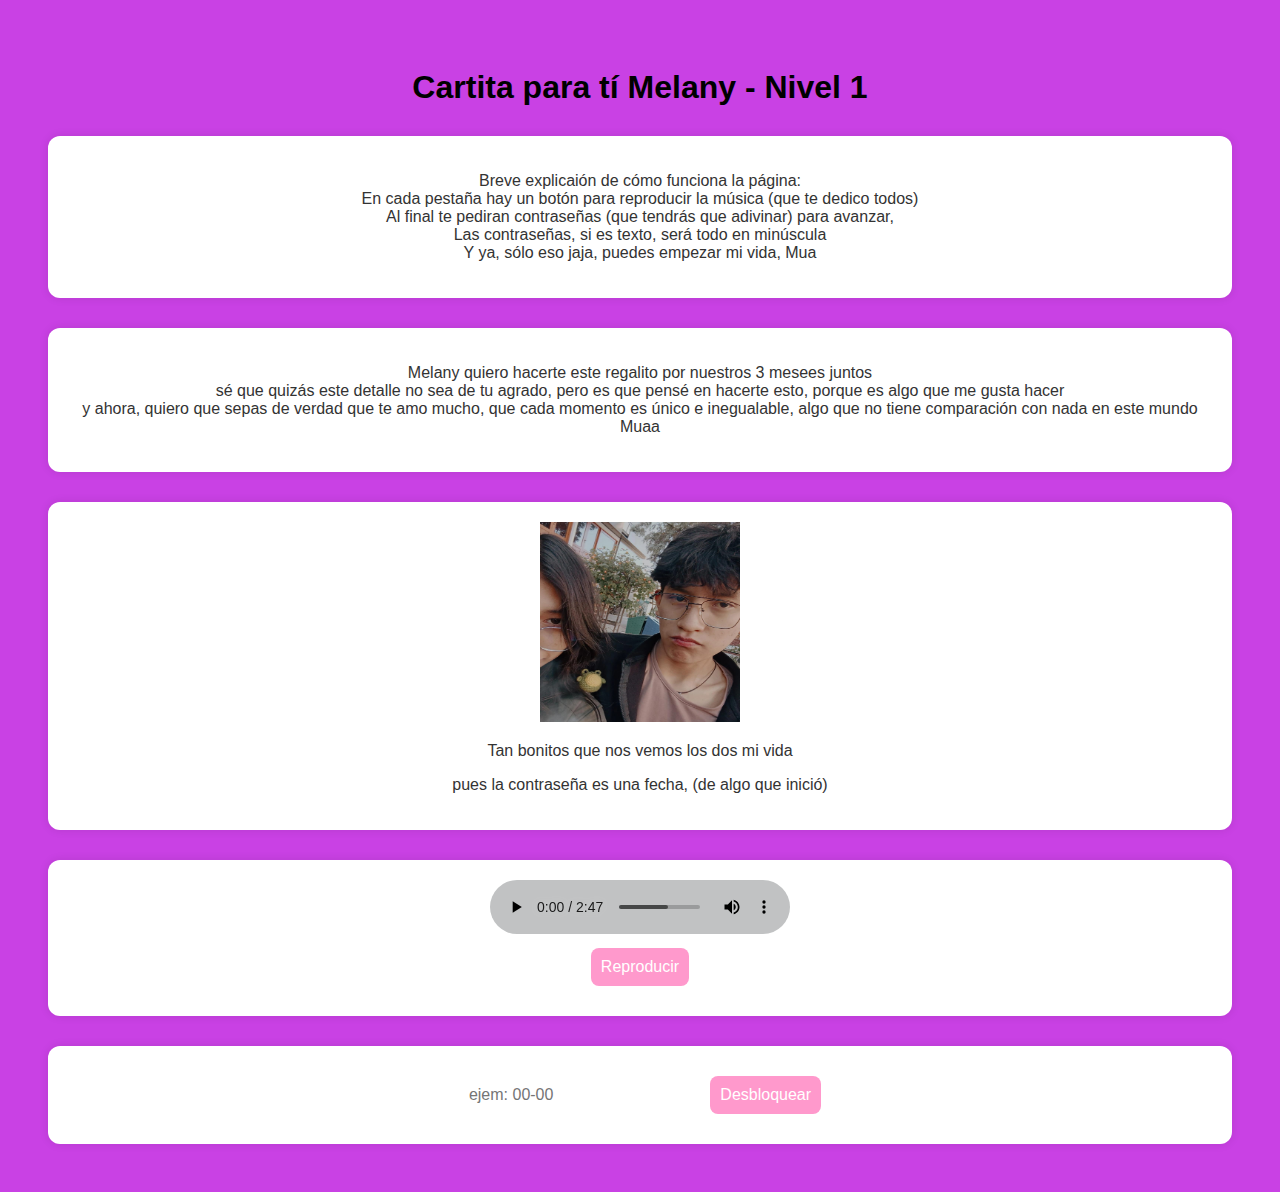
<file: index.html>
<!DOCTYPE html>
<html lang="es">
<head>
  <meta charset="UTF-8">
  <title>Nivel 1 💖</title>
  <link rel="stylesheet" href="css/estilos.css">
  <script src="js/script.js"></script>
</head>
<body>
  <h1>Cartita para tí Melany - Nivel 1</h1>

  <section>
    <p>Breve explicaión de cómo funciona la página:<br>
    En cada pestaña hay un botón para reproducir la música (que te dedico todos)<br>
    Al final te pediran contraseñas (que tendrás que adivinar) para avanzar,<br>
    Las contraseñas, si es texto, será todo en minúscula<br>
    Y ya, sólo eso jaja, puedes empezar mi vida, Mua </p>
  </section>

  <section>
    <p>Melany quiero hacerte este regalito por nuestros 3 mesees juntos<br>
    sé que quizás este detalle no sea de tu agrado, pero es que pensé en hacerte esto, porque es algo que me gusta hacer<br>
    y ahora, quiero que sepas de verdad que te amo mucho, que cada momento es único e inegualable, algo que no tiene comparación con nada en este mundo Muaa
    </p>
  </section>

  <section>
    <img src="img/foto1.jpg">
    <p>Tan bonitos que nos vemos los dos mi vida</p>
     <p>pues la contraseña es una fecha, (de algo que inició)</p>
  </section>

  <section>
    <audio id="musica" controls style="width : 300px; filter: brightness(0.8);">
      <source src="musicas/Fiamore - LIT KIllah.mp3" type="audio/mpeg">
      <source src="musicas/Fiamore - LIT KIllah.mp3" type="audio/ogg"> Tu navegador no puede soportar el elemento de audio amor
    </audio>
    <br>
    <button id="playBtn">Reproducir</button>
  </section>

   <!--CONTRASEÑA -->
  <section>
    <input type="text" id="clave" placeholder="ejem: 00-00">
    <button onclick="verificarNivelX('06-03', 'nivel2.html')">Desbloquear</button>
  </section>


<script>
  const audio = document.getElementById('musica');
  const boton = document.getElementById('playBtn');
  audio.volume = 0.2;

  boton.addEventListener('click', () => {
    if (audio.readyState >= 1) {
      audio.currentTime = 48;
      audio.play();
    } else {
      audio.addEventListener('loadedmetadata', () => {
        audio.currentTime = 48;
        audio.play();
      }, { once: true }); 
    }
  });
</script>
</body>
</html>
</file>
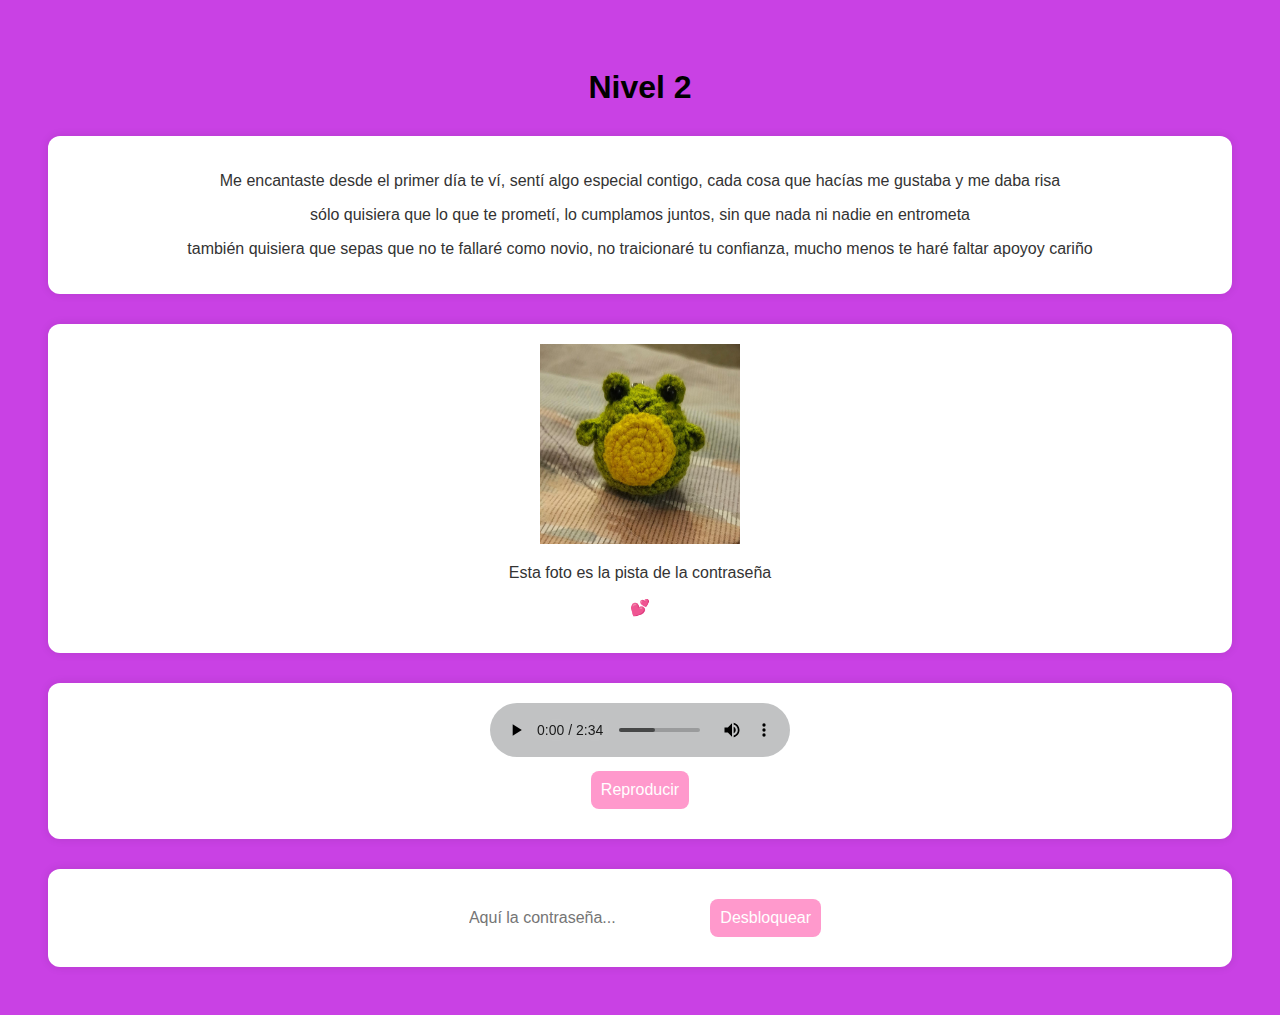
<file: nivel2.html>
<!DOCTYPE html>
<html lang="es">
<head>
  <meta charset="UTF-8">
  <title>Nivel 2 💖</title>
  <link rel="stylesheet" href="css/estilos.css">
  <script src="js/script.js"></script>
</head>
<body>
  <h1>Nivel 2</h1>

  <section>
    <p>Me encantaste desde el primer día te ví, sentí algo especial contigo, cada cosa que hacías me gustaba y me daba risa</p>
    <p>sólo quisiera que lo que te prometí, lo cumplamos juntos, sin que nada ni nadie en entrometa</p>
    <p>también quisiera que sepas que no te fallaré como novio, no traicionaré tu confianza, mucho menos te haré faltar apoyoy cariño</p>
  </section>

  <section>
    <img src="img/jin.jpg">
    <p>Esta foto es la pista de la contraseña</p>
    <p>💕</p>
  </section>

  <section>
    <audio id="musica" controls style="width : 300px; filter: brightness(0.8);">
      <source src="musicas/golden hour.mp3" type="audio/mpeg">
      <source src="musicas/golden hour.mp3" type="audio/ogg"> Tu navegador no puede soportar el elemento de audio amor
    </audio>
    <br>
        <button id="playBtn">Reproducir</button>
  </section>

  <!--CONTRASEÑA -->
  <section>
    <input type="text" id="clave" placeholder="Aquí la contraseña...">
    <button onclick="verificarNivelX('jin', 'nivel3.html')">Desbloquear</button>
  </section>

  <script>
  const audio = document.getElementById('musica');
  const boton = document.getElementById('playBtn');
  audio.volume = 0.2;

  boton.addEventListener('click', () => {
    if (audio.readyState >= 1) {
      audio.currentTime = 76;
      audio.play();
    } else {
      audio.addEventListener('loadedmetadata', () => {
        audio.currentTime = 76;
        audio.play();
      }, { once: true }); // Solo se ejecuta una vez
    }
  });
  </script>
</body>
</html>
</file>
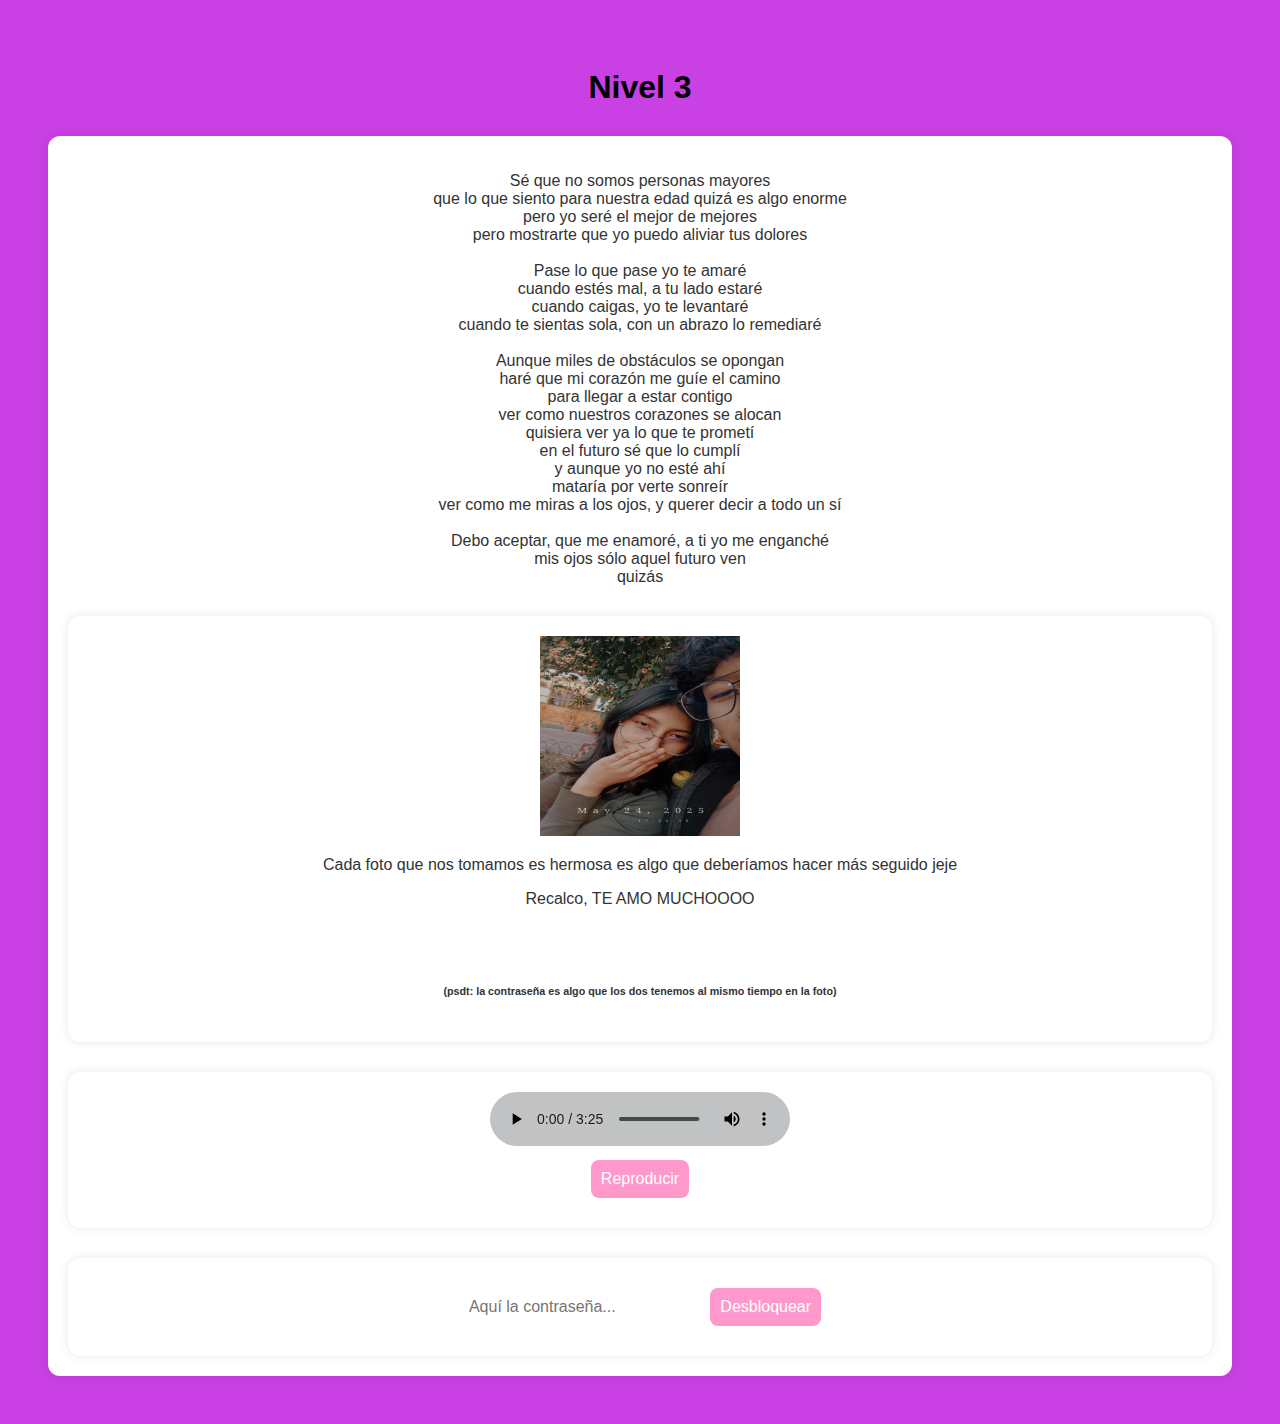
<file: nivel3.html>
<!DOCTYPE html>
<html lang="es">
<head>
  <meta charset="UTF-8">
  <title>Nivel 3 💖</title>
  <link rel="stylesheet" href="css/estilos.css">
  <script src="js/script.js"></script>
</head>
<body>
  <h1>Nivel 3</h1>

  <!-- 💌 MENSAJE AQUÍ -->
  <section>
<p>
Sé que no somos personas mayores<br>
que lo que siento para nuestra edad quizá es algo enorme<br>
pero yo seré el mejor de mejores<br>
pero mostrarte que yo puedo aliviar tus dolores<br><br>

Pase lo que pase yo te amaré<br>
cuando estés mal, a tu lado estaré<br>
cuando caigas, yo te levantaré<br>
cuando te sientas sola, con un abrazo lo remediaré<br><br>

Aunque miles de obstáculos se opongan<br>
haré que mi corazón me guíe el camino<br>
para llegar a estar contigo<br>
ver como nuestros corazones se alocan<br>
quisiera ver ya lo que te prometí<br>
en el futuro sé que lo cumplí<br>
y aunque yo no esté ahí<br>
mataría por verte sonreír<br>
ver como me miras a los ojos, y querer decir a todo un sí<br><br>

Debo aceptar, que me enamoré, a ti yo me enganché<br>
mis ojos sólo aquel futuro ven<br>
quizás<br>
</p>



  <!-- 📸 FOTO AQUÍ -->
  <section>
    <img src="img/foto2.jpg">
    <p>Cada foto que nos tomamos es hermosa es algo que deberíamos hacer más seguido jeje</p>
    <p>Recalco, TE AMO MUCHOOOO</p>
    <br>
    <br>
    <h6>(psdt: la contraseña es algo que los dos tenemos al mismo tiempo en la foto)</h6>
  </section>

  <section>
    <audio id="musica" controls style="width : 300px; filter: brightness(0.8);">
      <source src="musicas/Dame Love Remix.mp3" type="audio/mpeg">
      <source src="musicas/Dame Love Remix.mp3" type="audio/ogg"> Tu navegador no puede soportar el elemento de audio amor
    </audio>
    <br>
      <button id="playBtn">Reproducir</button>
  </section>

  <!--CONTRASEÑA -->
  <section>
    <input type="text" id="clave" placeholder="Aquí la contraseña...">
    <button onclick="verificarNivelX('lentes', 'nivel4.html')">Desbloquear</button>
  </section>
  
   <script>
  const audio = document.getElementById('musica');
  const boton = document.getElementById('playBtn');
  audio.volume = 0.2;

  boton.addEventListener('click', () => {
    if (audio.readyState >= 1) {
      audio.currentTime = 107;
      audio.play();
    } else {
      audio.addEventListener('loadedmetadata', () => {
        audio.currentTime = 107;
        audio.play();
      }, { once: true }); // Solo se ejecuta una vez
    }
  });
  </script>
</body>
</html>
</file>
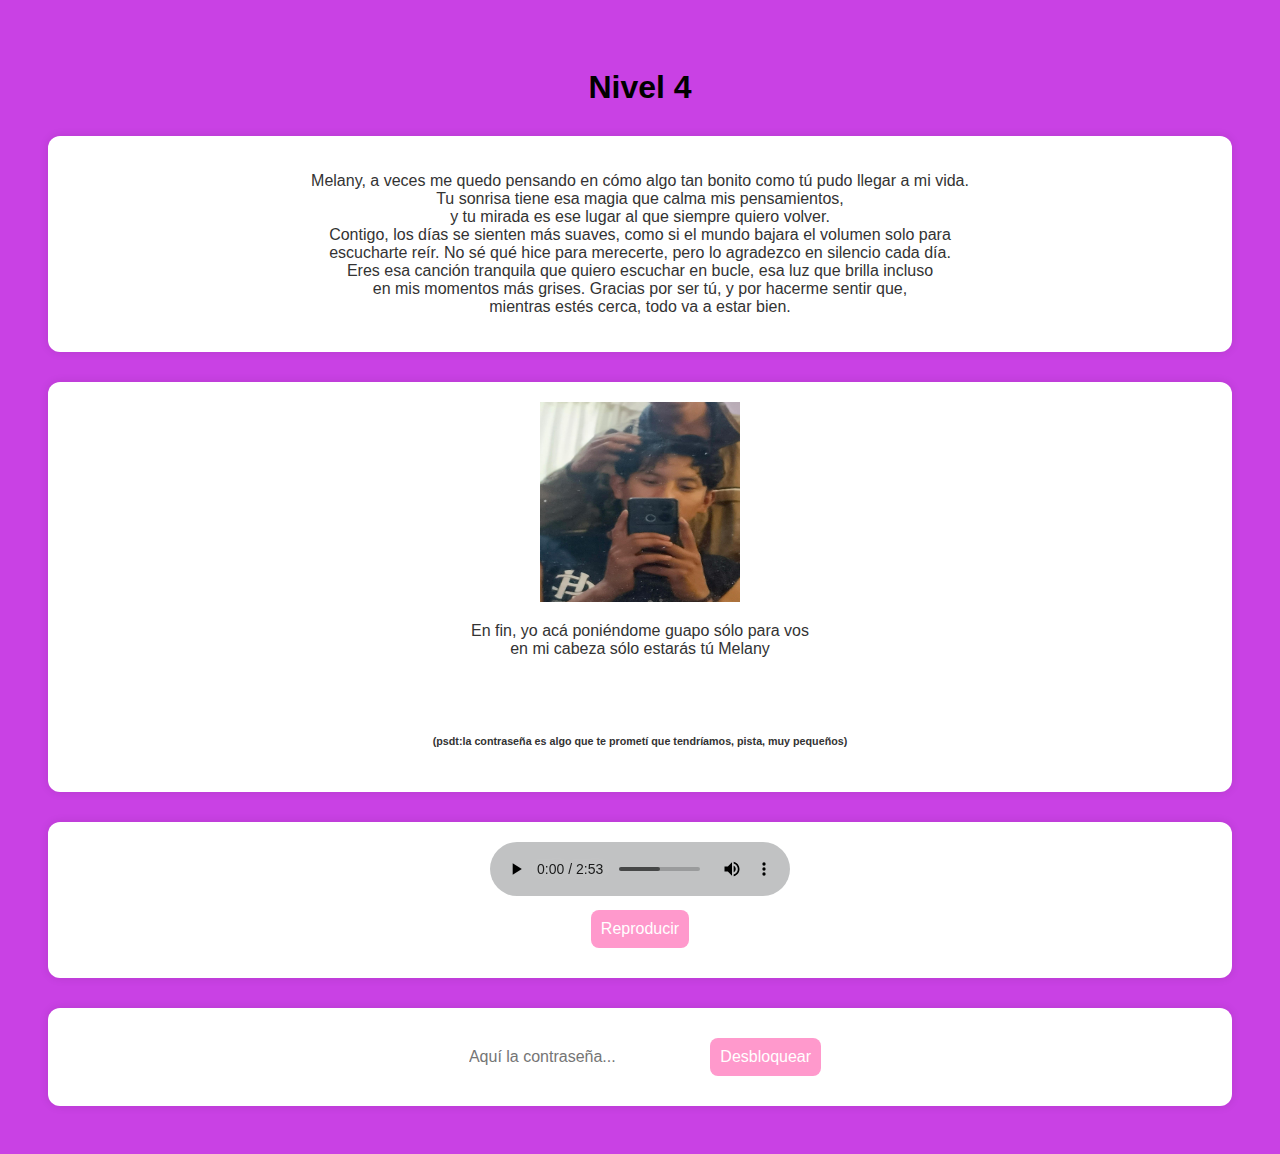
<file: nivel4.html>
<!DOCTYPE html>
<html lang="es">
<head>
  <meta charset="UTF-8">
  <title>Nivel 4 💖</title>
  <link rel="stylesheet" href="css/estilos.css">
  <script src="js/script.js"></script>
</head>
<body>
  <h1>Nivel 4</h1>

  <!-- 💌 MENSAJE AQUÍ -->
  <section>
    <p>Melany, a veces me quedo pensando en cómo algo tan bonito como tú pudo llegar a mi vida.<br>
      Tu sonrisa tiene esa magia que calma mis pensamientos,<br>
      y tu mirada es ese lugar al que siempre quiero volver.<br>
      Contigo, los días se sienten más suaves, como si el mundo bajara el volumen solo para<br>
      escucharte reír. No sé qué hice para merecerte, pero lo agradezco en silencio cada día.<br>
      Eres esa canción tranquila que quiero escuchar en bucle, esa luz que brilla incluso <br>
      en mis momentos más grises. Gracias por ser tú, y por hacerme sentir que,<br>
      mientras estés cerca, todo va a estar bien.</p>
  </section>

  <section>
    <img src="img/foto4.jpg">
    <p>En fin, yo acá poniéndome guapo sólo para vos<br>
       en mi cabeza sólo estarás tú Melany</p>
    <br>
    <br>
    <h6>(psdt:la contraseña es algo que te prometí que tendríamos, pista, muy pequeños)</h6>
  </section>

  <section>
     <audio id="musica" controls style="width : 300px; filter: brightness(0.8);">
      <source src="musicas/En la oscuridad.mp3" type="audio/mpeg">
      <source src="musicas/En la oscuridad.mp3" type="audio/ogg"> Tu navegador no puede soportar el elemento de audio amor
     </audio>
     <br>
      <button id="playBtn">Reproducir</button>
  </section>

  <!--CONTRASEÑA -->
  <section>
    <input type="text" id="clave" placeholder="Aquí la contraseña...">
    <button onclick="verificarNivelX('hijos', 'nivel5.html')">Desbloquear</button>
  </section>
  
   <script>
  const audio = document.getElementById('musica');
  const boton = document.getElementById('playBtn');
  audio.volume = 0.2;

  boton.addEventListener('click', () => {
    if (audio.readyState >= 1) {
      audio.currentTime = 67;
      audio.play();
    } else {
      audio.addEventListener('loadedmetadata', () => {
        audio.currentTime = 67;
        audio.play();
      }, { once: true }); // Solo se ejecuta una vez
    }
  });
  </script>
</body>
</html>
</file>
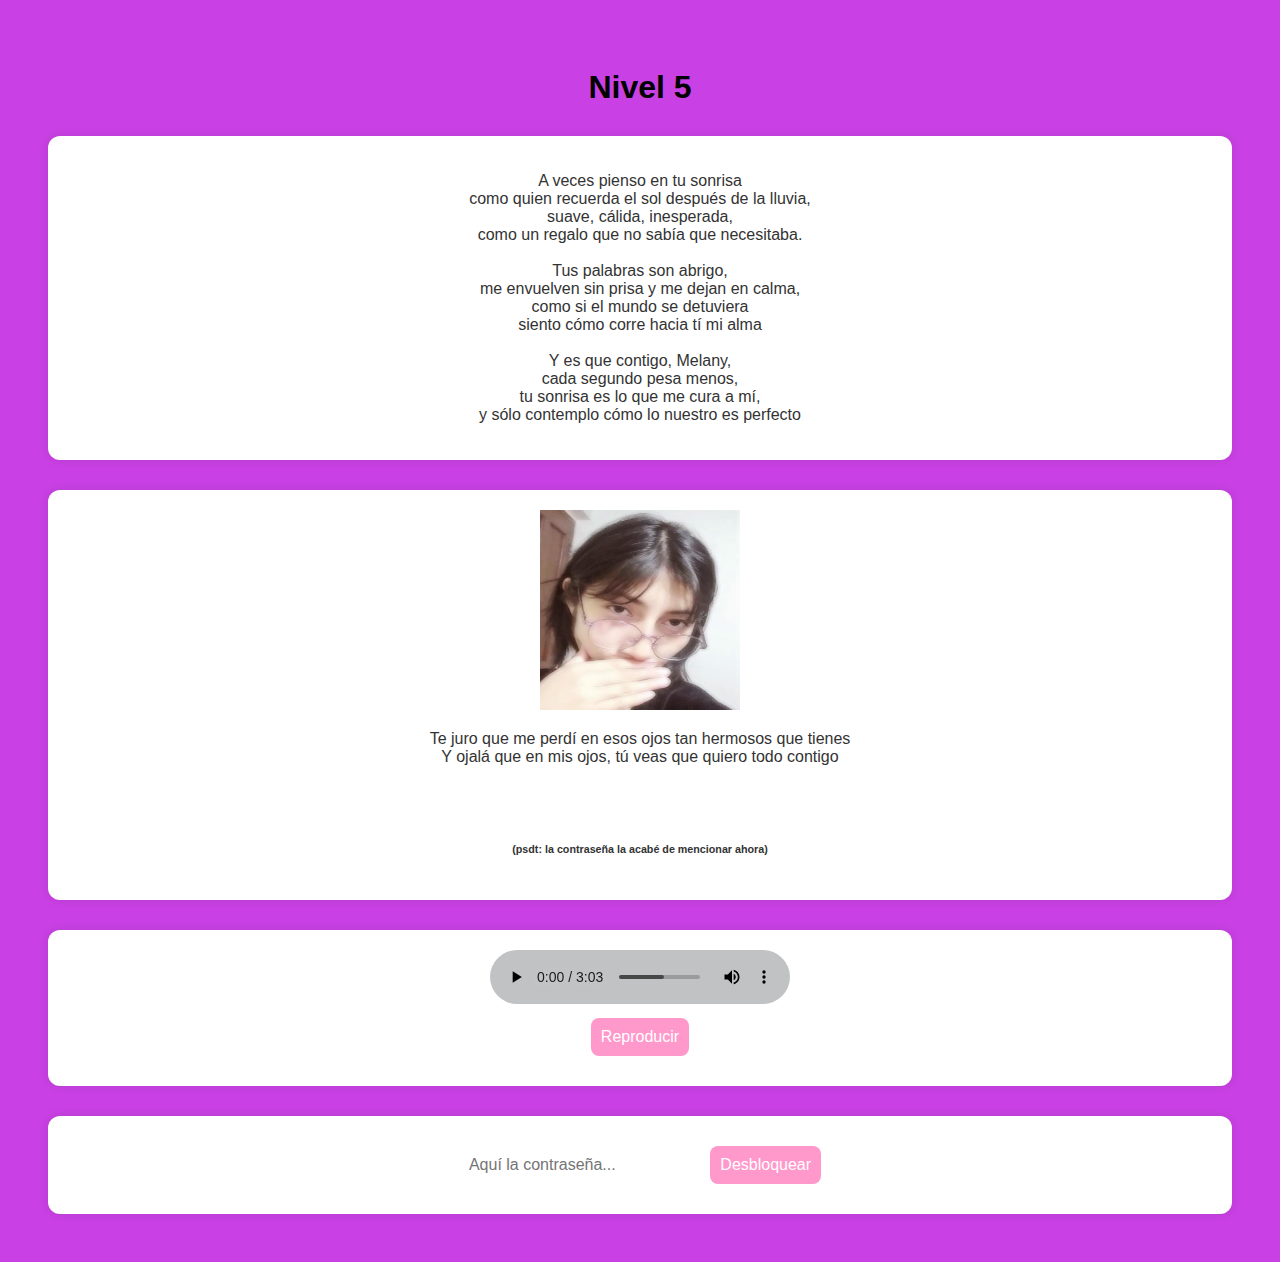
<file: nivel5.html>
<!DOCTYPE html>
<html lang="es">
<head>
  <meta charset="UTF-8">
  <title>Nivel 5 💖</title>
  <link rel="stylesheet" href="css/estilos.css">
  <script src="js/script.js"></script>
</head>
<body>
  <h1>Nivel 5</h1>

  <section>
    <p>A veces pienso en tu sonrisa<br>
como quien recuerda el sol después de la lluvia,<br>
suave, cálida, inesperada,<br>
como un regalo que no sabía que necesitaba.<br><br>

Tus palabras son abrigo,<br>
me envuelven sin prisa y me dejan en calma,<br>
como si el mundo se detuviera<br>
siento cómo corre hacia tí mi alma<br><br>

Y es que contigo, Melany,<br>
cada segundo pesa menos,<br>
tu sonrisa es lo que me cura a mí,<br>
y sólo contemplo cómo lo nuestro es perfecto<br>
</p>
  </section>

 
  <section>
    <img src="img/foto3.jpg">
    <p>Te juro que me perdí en esos ojos tan hermosos que tienes<br>
       Y ojalá que en mis ojos, tú veas que quiero todo contigo</p>
       <br>
    <br>
    <h6>(psdt: la contraseña la acabé de mencionar ahora)</h6>
  </section>

  <!-- 🎵 MÚSICA AQUÍ -->
  <section>
    <audio id="musica" controls style="width : 300px; filter: brightness(0.8);">
      <source src="musicas/Vamonos.mp3" type="audio/mpeg">
      <source src="musicas/Vamonos.mp3" type="audio/ogg"> Tu navegador no puede soportar el elemento de audio amor
    </audio>
    <br>
      <button id="playBtn">Reproducir</button>
  </section>

  <!--CONTRASEÑA -->
  <section>
    <input type="text" id="clave" placeholder="Aquí la contraseña...">
    <button onclick="verificarNivelX('ojos', 'nivel6.html')">Desbloquear</button>
  </section>
  
   <script>
  const audio = document.getElementById('musica');
  const boton = document.getElementById('playBtn');
  audio.volume = 0.2;

  boton.addEventListener('click', () => {
    if (audio.readyState >= 1) {
      audio.currentTime = 97;
      audio.play();
    } else {
      audio.addEventListener('loadedmetadata', () => {
        audio.currentTime = 97;
        audio.play();
      }, { once: true });
    }
  });
  </script>
</body>
</html>
</file>
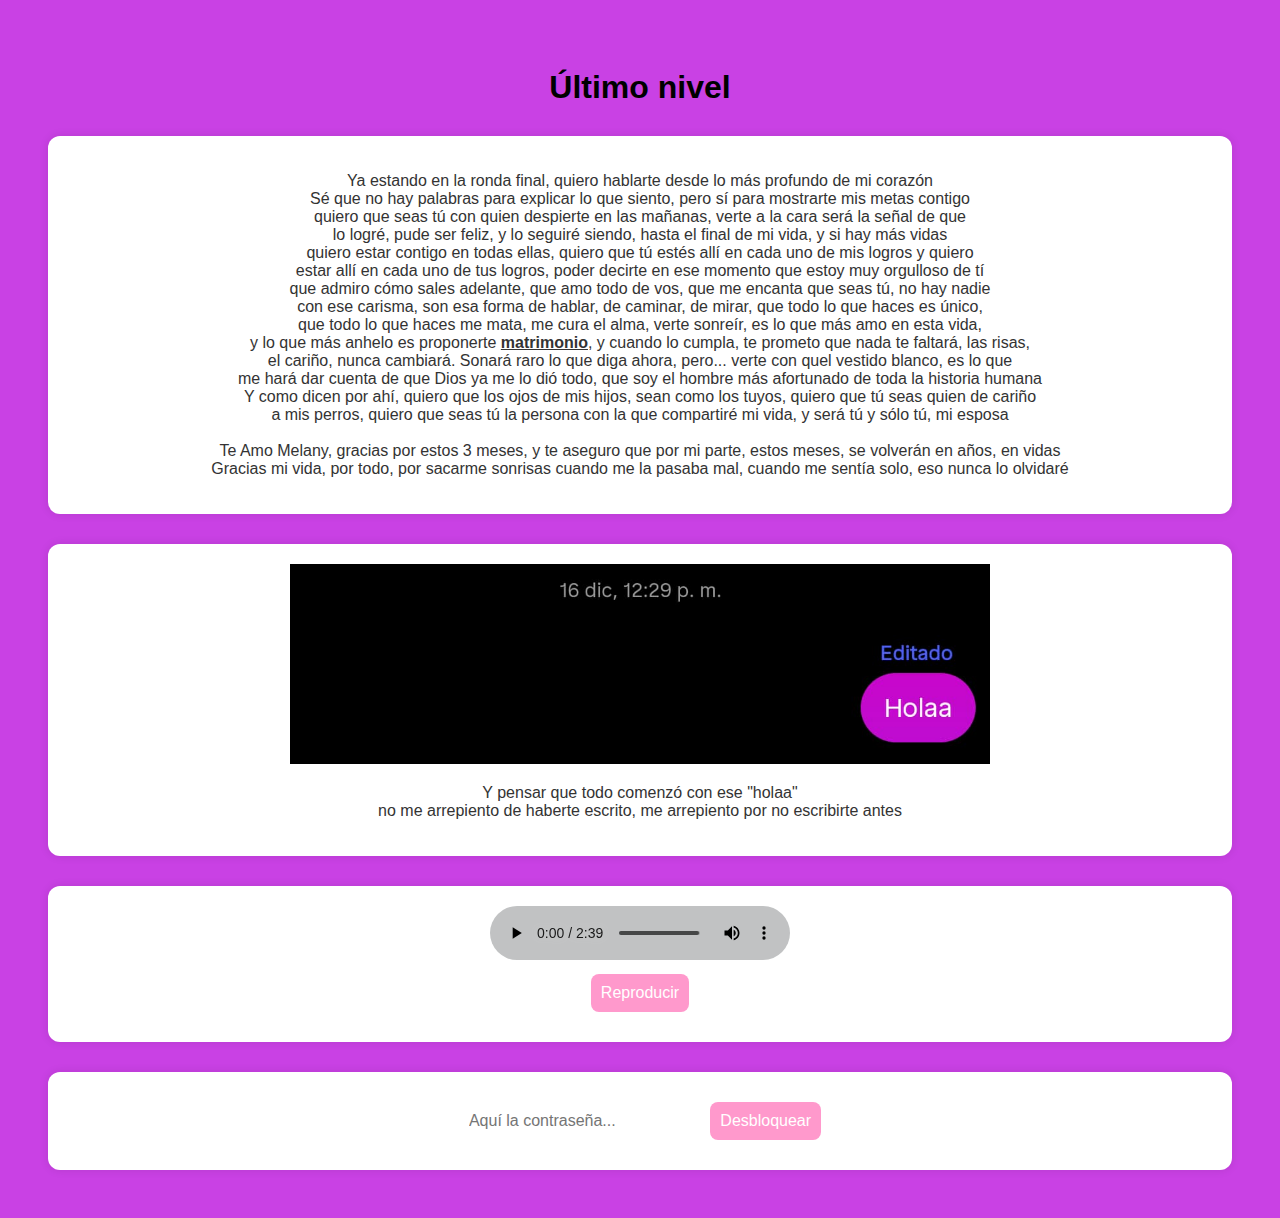
<file: nivel6.html>
<!DOCTYPE html>
<html lang="es">
<head>
  <meta charset="UTF-8">
  <title>Nivel 6 💖</title>
  <link rel="stylesheet" href="css/estilos.css">
  <style>
    #modal {
      display: none;
      position: fixed;
      top: 50%;
      left: 50%;
      transform: translate(-50%, -50%);
      background: white;
      padding: 30px;
      border: 2px solid #ff69b4;
      border-radius: 20px;
      box-shadow: 0 0 20px rgba(0, 0, 0, 0.2);
      z-index: 9999;
      text-align: center;
    }

    #modal h2 {
      color: #e75480;
    }

    #modal button {
      margin-top: 15px;
      padding: 10px 20px;
      border: none;
      background-color: #ff69b4;
      color: white;
      border-radius: 10px;
      cursor: pointer;
    }
  </style>
</head>
<body>
  <h1>Último nivel</h1>

  <section>
    <p>Ya estando en la ronda final, quiero hablarte desde lo más profundo de mi corazón<br>
       Sé que no hay palabras para explicar lo que siento, pero sí para mostrarte mis metas contigo<br>
       quiero que seas tú con quien despierte en las mañanas, verte a la cara será la señal de que<br>
       lo logré, pude ser feliz, y lo seguiré siendo, hasta el final de mi vida, y si hay más vidas<br>
       quiero estar contigo en todas ellas, quiero que tú estés allí en cada uno de mis logros y quiero<br>
       estar allí en cada uno de tus logros, poder decirte en ese momento que estoy muy orgulloso de tí<br>
       que admiro cómo sales adelante, que amo todo de vos, que me encanta que seas tú, no hay nadie<br>
      con ese carisma, son esa forma de hablar, de caminar, de mirar, que todo lo que haces es único,<br>
      que todo lo que haces me mata, me cura el alma, verte sonreír, es lo que más amo en esta vida,<br>
      y lo que más anhelo es proponerte <b><u>matrimonio</u></b>, y cuando lo cumpla, te prometo que nada te faltará, las risas,<br>
      el cariño, nunca cambiará. Sonará raro lo que diga ahora, pero... verte con quel vestido blanco, es lo que<br>
      me hará dar cuenta de que Dios ya me lo dió todo, que soy el hombre más afortunado de toda la historia humana<br>
      Y como dicen por ahí, quiero que los ojos de mis hijos, sean como los tuyos, quiero que tú seas quien de cariño<br>
      a mis perros, quiero que seas tú la persona con la que compartiré mi vida, y será tú y sólo tú, mi esposa<br><br>
      Te Amo Melany, gracias por estos 3 meses, y te aseguro que por mi parte, estos meses, se volverán en años, en vidas<br>
      Gracias mi vida, por todo, por sacarme sonrisas cuando me la pasaba mal, cuando me sentía solo, eso nunca lo olvidaré<br>
    </p>
  </section>

  <section>
    <img src="img/foto5.jpg" class="imghola">
    <p>Y pensar que todo comenzó con ese "holaa"<br>
       no me arrepiento de haberte escrito, me arrepiento por no escribirte antes</p>
  </section>

  <section>
    <audio id="musica" controls style="width: 300px; filter: brightness(0.8);">
      <source src="musicas/Protagonista.mp3" type="audio/mpeg">
      <source src="musicas/Protagonista.mp3" type="audio/ogg">
      Tu navegador no puede soportar el elemento de audio amor
    </audio>
    <br>
    <button id="playBtn">Reproducir</button>
  </section>

  <!-- CONTRASEÑA -->
  <section>
    <input type="text" id="clave" placeholder="Aquí la contraseña...">
    <button onclick="verificarClaveFinal()">Desbloquear</button>
  </section>

  <!-- MODAL -->
  <div id="modal">
    <h2>Lo lograste, Melany! 💕</h2>
    <p>Llegaste hasta el final...<br>
    Y solo quiero que sepas que te quiero muchísimo<br>
    Esta cartita la hice con todo mi corazón sólo para vos 💖<br>
    Ojalá te haya gustado mi amor, y ahora sin nada más que decir, byeee bb</p>
    <button onclick="cerrarModal()">Cerrar</button>
  </div>

  <script>
    const audio = document.getElementById('musica');
    const boton = document.getElementById('playBtn');
    audio.volume = 0.2;

    boton.addEventListener('click', () => {
      if (audio.readyState >= 1) {
        audio.currentTime = 112;
        audio.play();
      } else {
        audio.addEventListener('loadedmetadata', () => {
          audio.currentTime = 112;
          audio.play();
        }, { once: true });
      }
    });

    function verificarClaveFinal() {
      const claveIngresada = document.getElementById('clave').value.toLowerCase();
      const claveCorrecta = "matrimonio"; // Cambiá esto a la clave real
      if (claveIngresada === claveCorrecta) {
        document.getElementById('modal').style.display = 'block';
      } else {
        alert("Esa no es la clave correcta 🙈");
      }
    }

    function cerrarModal() {
      document.getElementById('modal').style.display = 'none';
    }
  </script>
</body>
</html>
</file>
<file: css/estilos.css>
body {
  font-family: 'Segoe UI', sans-serif;
  background-color: #c941e4;
  color: #333;
  text-align: center;
  padding: 40px;
}

input, button {
  padding: 10px;
  margin: 10px;
  border: none;
  border-radius: 8px;
  font-size: 16px;
  border-color: black;
}

button {
  background-color: #ff99cc;
  color: white;
  cursor: pointer;
}

section {
  margin-top: 30px;
  background: white;
  padding: 20px;
  border-radius: 12px;
  box-shadow: 0 0 10px rgba(0,0,0,0.1);
}

img {
  width: 200px;
  height: 200px;
}

.imghola {
  width: 700px;
  height: 200px;
}

h1 {color: black;}
</file>
